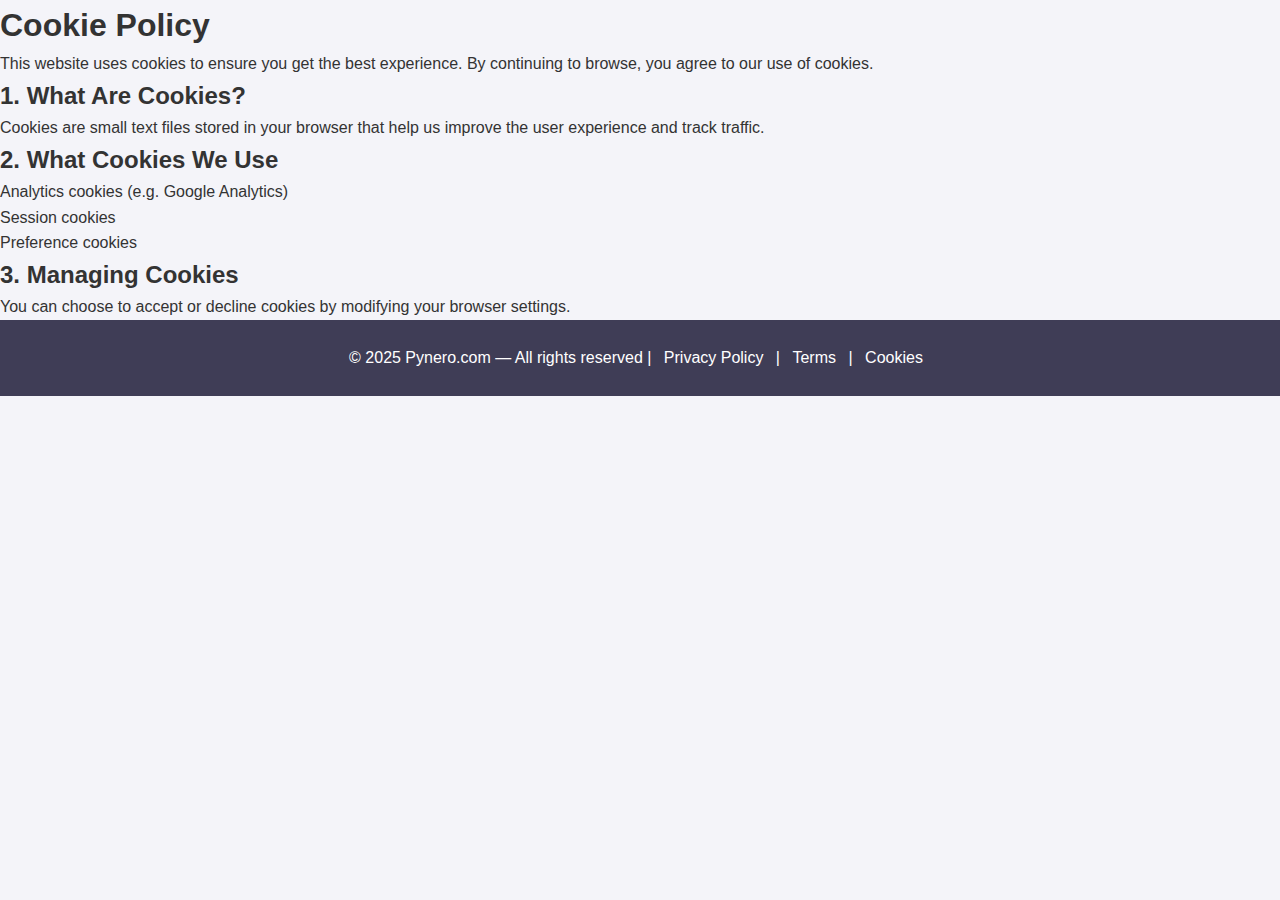
<file: cookie-policy.html>
<!DOCTYPE html>
<html lang="en">
  <head>
    <meta charset="UTF-8" />
    <meta name="viewport" content="width=device-width, initial-scale=1.0" />
    <title>Cookie Policy | Pynero</title>
    <meta
      name="description"
      content="Learn about the cookies we use on pynero.com and how you can manage them."
    />
    <link rel="stylesheet" href="style.css" />
  </head>
  <body>
    <article>
      <h1>Cookie Policy</h1>
      <p>
        This website uses cookies to ensure you get the best experience. By
        continuing to browse, you agree to our use of cookies.
      </p>
      <h2>1. What Are Cookies?</h2>
      <p>
        Cookies are small text files stored in your browser that help us improve
        the user experience and track traffic.
      </p>
      <h2>2. What Cookies We Use</h2>
      <ul>
        <li>Analytics cookies (e.g. Google Analytics)</li>
        <li>Session cookies</li>
        <li>Preference cookies</li>
      </ul>
      <h2>3. Managing Cookies</h2>
      <p>
        You can choose to accept or decline cookies by modifying your browser
        settings.
      </p>
    </article>

    <footer>
      <p>
        &copy; 2025 Pynero.com — All rights reserved |
        <a href="privacy-policy.html">Privacy Policy</a> |
        <a href="terms-and-conditions.html">Terms</a> |
        <a href="cookie-policy.html">Cookies</a>
      </p>
    </footer>
  </body>
</html>
</file>
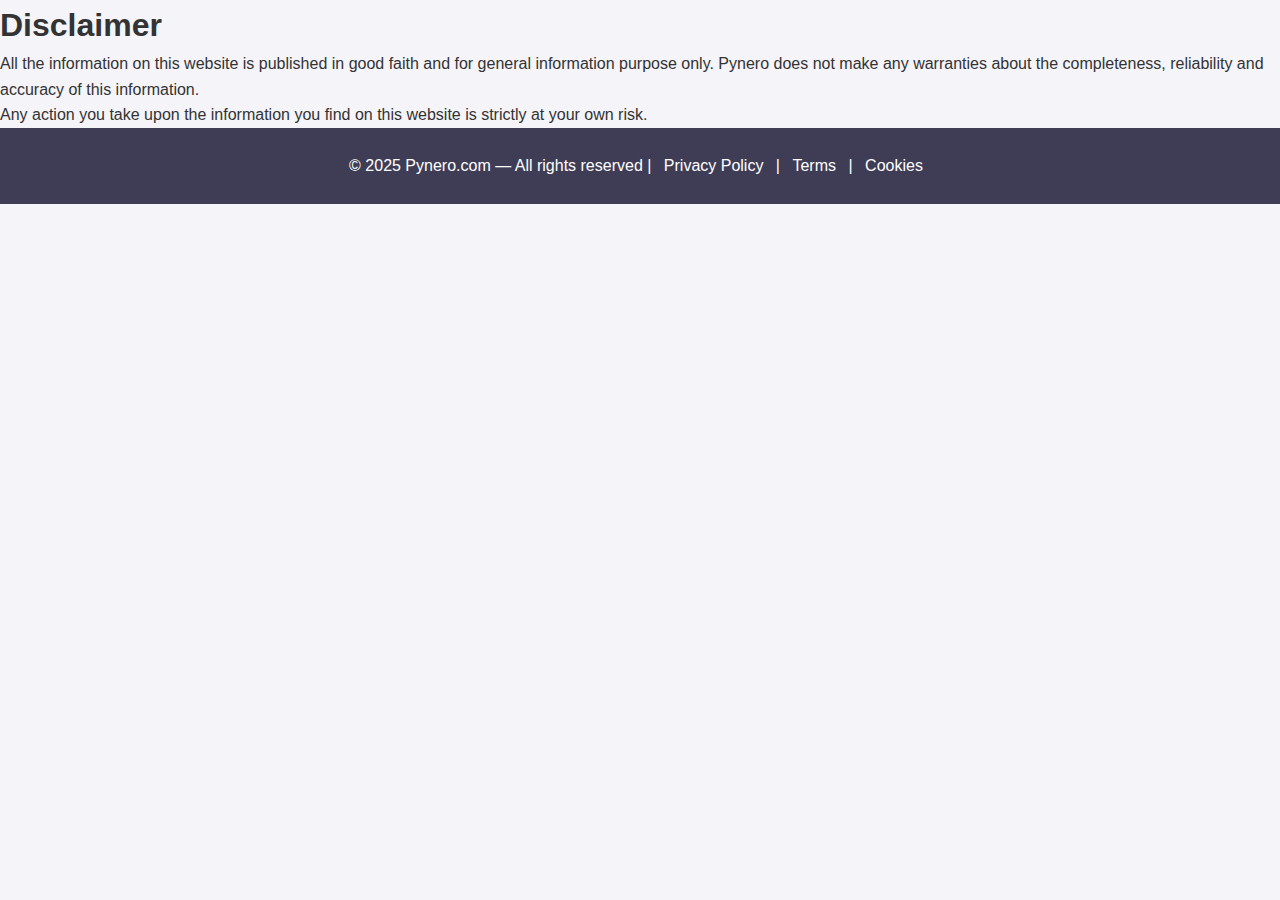
<file: disclaimer.html>
<!DOCTYPE html>
<html lang="en">
  <head>
    <meta charset="UTF-8" />
    <meta name="viewport" content="width=device-width, initial-scale=1.0" />
    <title>Disclaimer | Pynero</title>
    <meta
      name="description"
      content="Disclaimer page for Pynero: limitations of liability and information accuracy."
    />
    <link rel="stylesheet" href="style.css" />
  </head>
  <body>
    <article>
      <h1>Disclaimer</h1>
      <p>
        All the information on this website is published in good faith and for
        general information purpose only. Pynero does not make any warranties
        about the completeness, reliability and accuracy of this information.
      </p>
      <p>
        Any action you take upon the information you find on this website is
        strictly at your own risk.
      </p>
    </article>

    <footer>
      <p>
        &copy; 2025 Pynero.com — All rights reserved |
        <a href="privacy-policy.html">Privacy Policy</a> |
        <a href="terms-and-conditions.html">Terms</a> |
        <a href="cookie-policy.html">Cookies</a>
      </p>
    </footer>
  </body>
</html>
</file>
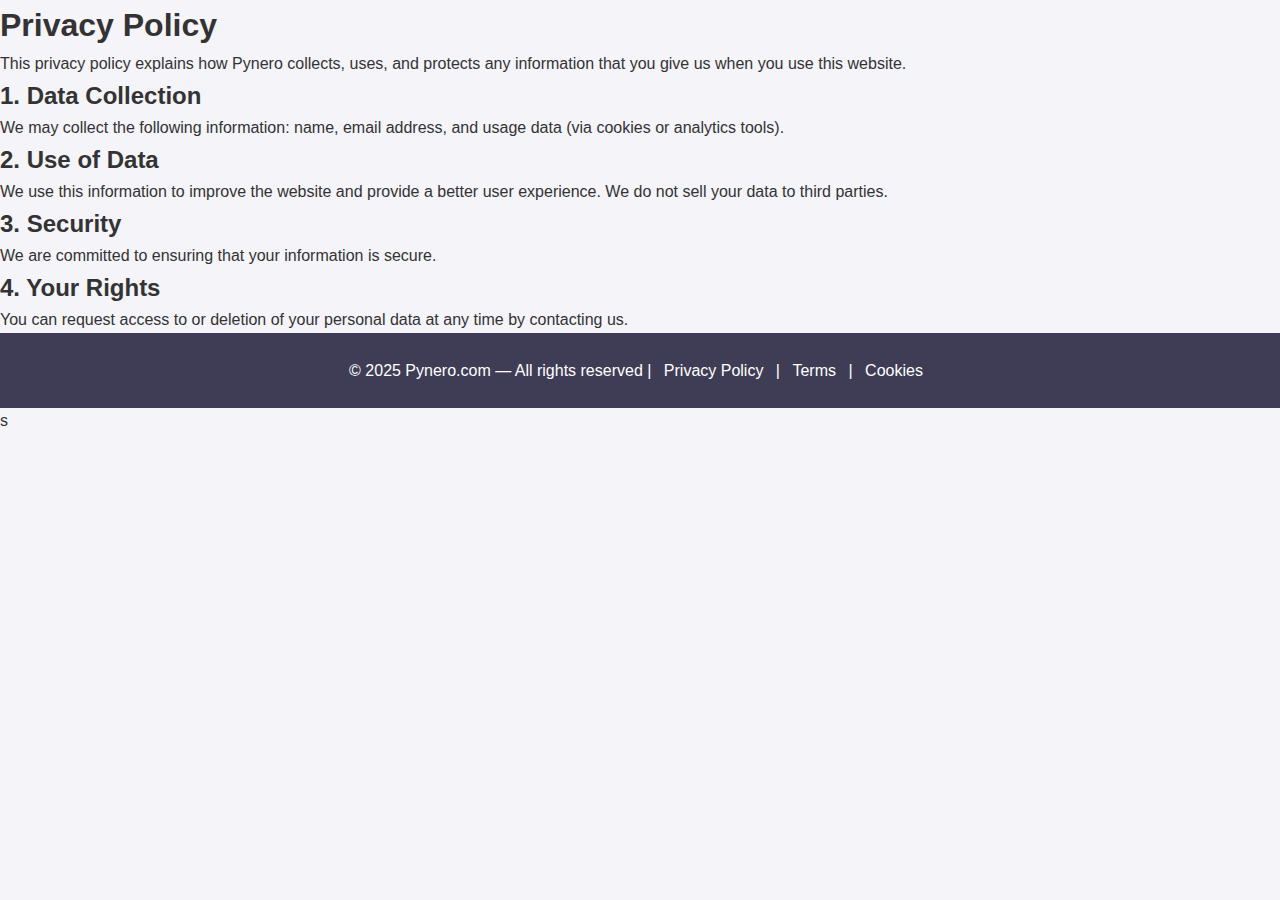
<file: privacy-policy.html>
<!DOCTYPE html>
<html lang="en">
  <head>
    <meta charset="UTF-8" />
    <meta name="viewport" content="width=device-width, initial-scale=1.0" />
    <title>Privacy Policy | Pynero</title>
    <meta
      name="description"
      content="Read our privacy policy to understand how we handle your data at pynero.com."
    />
    <link rel="stylesheet" href="style.css" />
    
    </style>
  </head>
  <body>
    <article>
      <h1>Privacy Policy</h1>
      <p>
        This privacy policy explains how Pynero collects, uses, and protects any
        information that you give us when you use this website.
      </p>
      <h2>1. Data Collection</h2>
      <p>
        We may collect the following information: name, email address, and usage
        data (via cookies or analytics tools).
      </p>
      <h2>2. Use of Data</h2>
      <p>
        We use this information to improve the website and provide a better user
        experience. We do not sell your data to third parties.
      </p>
      <h2>3. Security</h2>
      <p>We are committed to ensuring that your information is secure.</p>
      <h2>4. Your Rights</h2>
      <p>
        You can request access to or deletion of your personal data at any time
        by contacting us.
      </p>
    </article>

    <footer>
      <p>
        &copy; 2025 Pynero.com — All rights reserved |
        <a href="privacy-policy.html">Privacy Policy</a> |
        <a href="terms-and-conditions.html">Terms</a> |
        <a href="cookie-policy.html">Cookies</a>
      </p>
    </footer>
  </body>
</html>
s
</file>
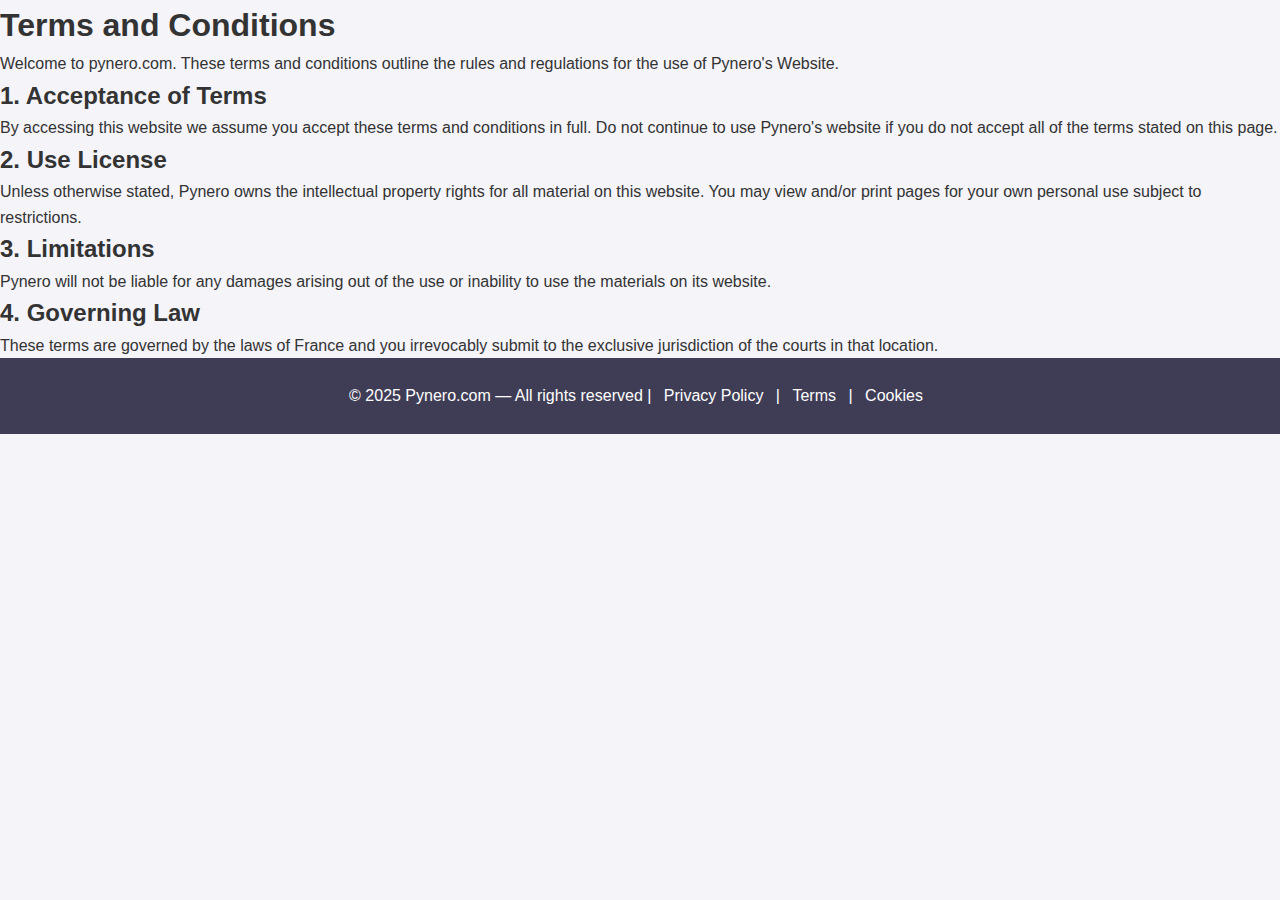
<file: terms-and-conditions.html>
<!DOCTYPE html>
<html lang="en">
  <head>
    <meta charset="UTF-8" />
    <meta name="viewport" content="width=device-width, initial-scale=1.0" />
    <title>Terms and Conditions | Pynero</title>
    <meta
      name="description"
      content="Read the terms and conditions of using pynero.com."
    />
    <link rel="stylesheet" href="style.css" />
  </head>
  <body>
    <article>
      <h1>Terms and Conditions</h1>
      <p>
        Welcome to pynero.com. These terms and conditions outline the rules and
        regulations for the use of Pynero's Website.
      </p>
      <h2>1. Acceptance of Terms</h2>
      <p>
        By accessing this website we assume you accept these terms and
        conditions in full. Do not continue to use Pynero's website if you do
        not accept all of the terms stated on this page.
      </p>
      <h2>2. Use License</h2>
      <p>
        Unless otherwise stated, Pynero owns the intellectual property rights
        for all material on this website. You may view and/or print pages for
        your own personal use subject to restrictions.
      </p>
      <h2>3. Limitations</h2>
      <p>
        Pynero will not be liable for any damages arising out of the use or
        inability to use the materials on its website.
      </p>
      <h2>4. Governing Law</h2>
      <p>
        These terms are governed by the laws of France and you irrevocably
        submit to the exclusive jurisdiction of the courts in that location.
      </p>
    </article>

    <footer>
      <p>
        &copy; 2025 Pynero.com — All rights reserved |
        <a href="privacy-policy.html">Privacy Policy</a> |
        <a href="terms-and-conditions.html">Terms</a> |
        <a href="cookie-policy.html">Cookies</a>
      </p>
    </footer>
  </body>
</html>
</file>
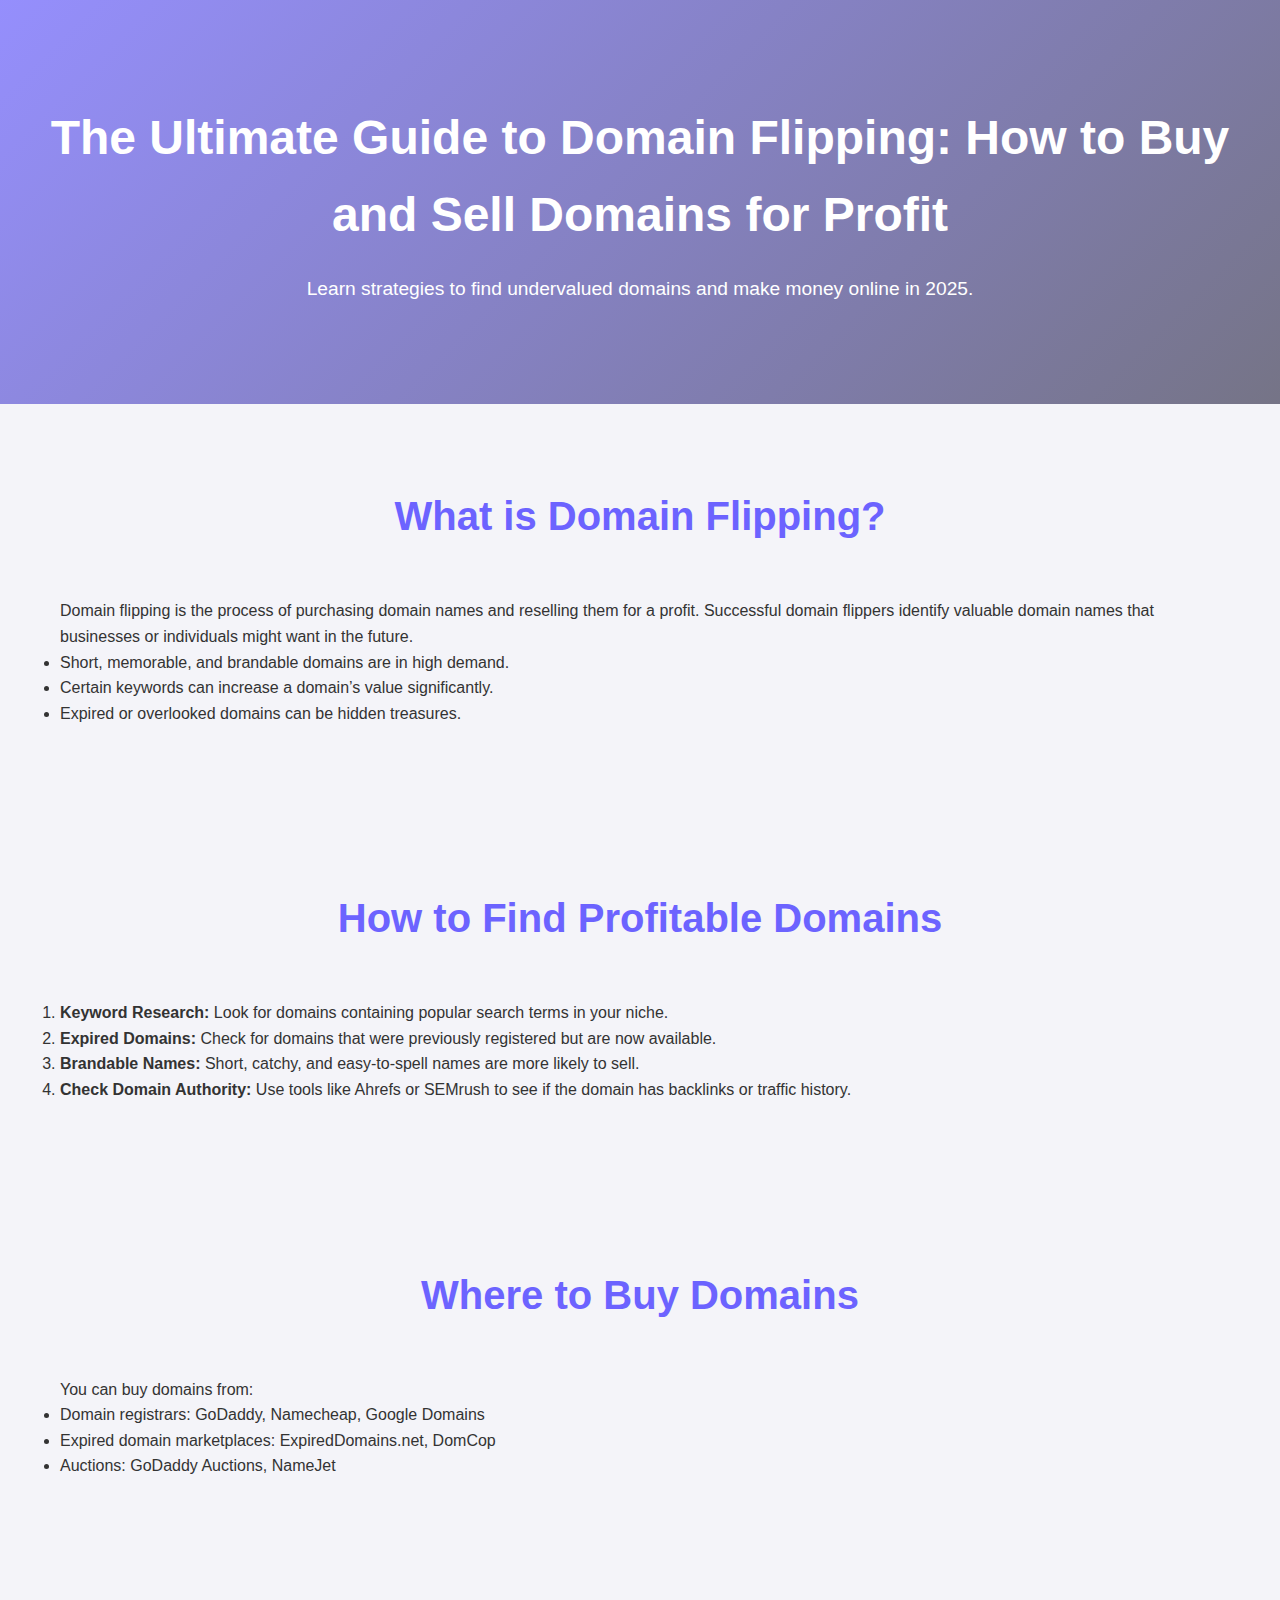
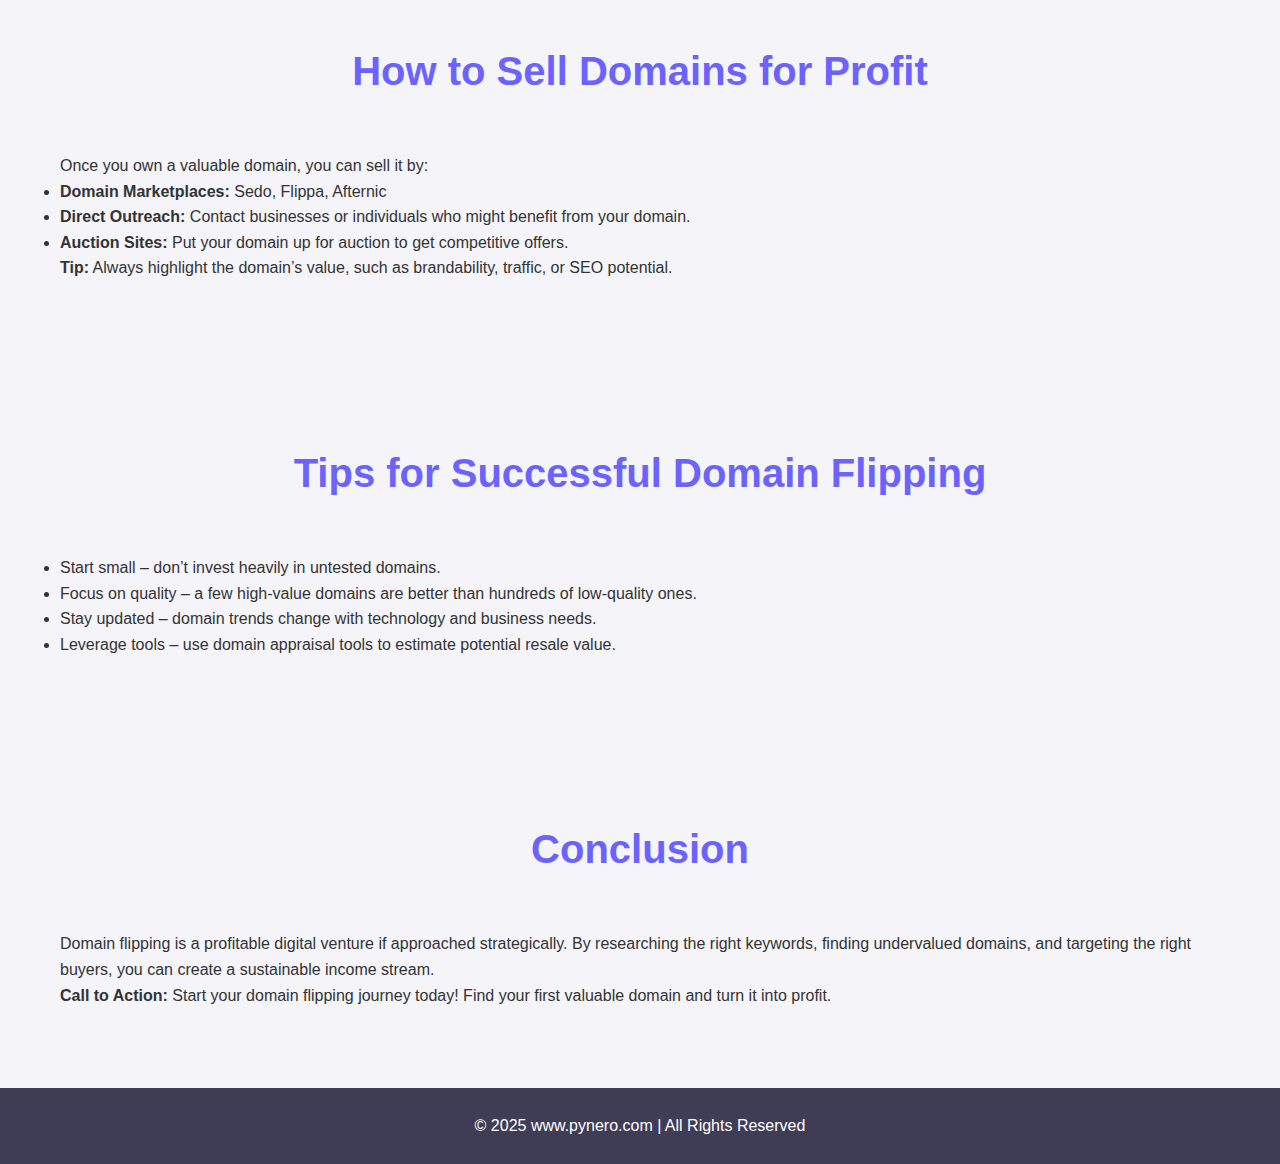
<file: blog/domain-flipping-guide-how-to.html>
<!DOCTYPE html>
<html lang="en">
<head>
    <meta charset="UTF-8">
    <meta name="viewport" content="width=device-width, initial-scale=1.0">
    <title>The Ultimate Guide to Domain Flipping | Pynero</title>
    <meta name="description" content="Learn how to make money with domain flipping on www.pynero.com. Discover strategies to buy undervalued domains and sell them for a profit in 2025.">
    <meta name="keywords" content="domain flipping, buy domains, sell domains, domain investing, domain resale, online business, passive income">
    <meta name="robots" content="index, follow">
    
    <!-- Open Graph / Social Media -->
    <meta property="og:title" content="The Ultimate Guide to Domain Flipping | Pynero">
    <meta property="og:description" content="Learn how to make money with domain flipping on www.pynero.com. Discover strategies to buy undervalued domains and sell them for a profit in 2025.">
    <meta property="og:type" content="article">
    <meta property="og:url" content="https://www.pynero.com/domain-flipping-guide">
    <meta property="og:image" content="https://www.pynero.com/images/domain-flipping.jpg">

    <!-- Twitter Card -->
    <meta name="twitter:card" content="summary_large_image">
    <meta name="twitter:title" content="The Ultimate Guide to Domain Flipping | Pynero">
    <meta name="twitter:description" content="Learn how to make money with domain flipping on www.pynero.com. Discover strategies to buy undervalued domains and sell them for a profit in 2025.">
    <meta name="twitter:image" content="https://www.pynero.com/images/domain-flipping.jpg">

    <link rel="canonical" href="https://www.pynero.com/domain-flipping-guide">
    <link rel="stylesheet" href="/style.css"> <!-- Optional CSS -->
</head>
<body>
    <header>
        <h1>The Ultimate Guide to Domain Flipping: How to Buy and Sell Domains for Profit</h1>
        <p>Learn strategies to find undervalued domains and make money online in 2025.</p>
    </header>

    <main>
        <article itemscope itemtype="https://schema.org/Article">
            <meta itemprop="author" content="Stewart Doll">
            <meta itemprop="datePublished" content="2025-09-22">
            <meta itemprop="dateModified" content="2025-09-22">
            <meta itemprop="publisher" content="www.pynero.com">

            <section>
                <h2>What is Domain Flipping?</h2>
                <p>Domain flipping is the process of purchasing domain names and reselling them for a profit. Successful domain flippers identify valuable domain names that businesses or individuals might want in the future.</p>
                <ul>
                    <li>Short, memorable, and brandable domains are in high demand.</li>
                    <li>Certain keywords can increase a domain’s value significantly.</li>
                    <li>Expired or overlooked domains can be hidden treasures.</li>
                </ul>
            </section>

            <section>
                <h2>How to Find Profitable Domains</h2>
                <ol>
                    <li><strong>Keyword Research:</strong> Look for domains containing popular search terms in your niche.</li>
                    <li><strong>Expired Domains:</strong> Check for domains that were previously registered but are now available.</li>
                    <li><strong>Brandable Names:</strong> Short, catchy, and easy-to-spell names are more likely to sell.</li>
                    <li><strong>Check Domain Authority:</strong> Use tools like Ahrefs or SEMrush to see if the domain has backlinks or traffic history.</li>
                </ol>
            </section>

            <section>
                <h2>Where to Buy Domains</h2>
                <p>You can buy domains from:</p>
                <ul>
                    <li>Domain registrars: GoDaddy, Namecheap, Google Domains</li>
                    <li>Expired domain marketplaces: ExpiredDomains.net, DomCop</li>
                    <li>Auctions: GoDaddy Auctions, NameJet</li>
                </ul>
            </section>

            <section>
                <h2>How to Sell Domains for Profit</h2>
                <p>Once you own a valuable domain, you can sell it by:</p>
                <ul>
                    <li><strong>Domain Marketplaces:</strong> Sedo, Flippa, Afternic</li>
                    <li><strong>Direct Outreach:</strong> Contact businesses or individuals who might benefit from your domain.</li>
                    <li><strong>Auction Sites:</strong> Put your domain up for auction to get competitive offers.</li>
                </ul>
                <p><strong>Tip:</strong> Always highlight the domain’s value, such as brandability, traffic, or SEO potential.</p>
            </section>

            <section>
                <h2>Tips for Successful Domain Flipping</h2>
                <ul>
                    <li>Start small – don’t invest heavily in untested domains.</li>
                    <li>Focus on quality – a few high-value domains are better than hundreds of low-quality ones.</li>
                    <li>Stay updated – domain trends change with technology and business needs.</li>
                    <li>Leverage tools – use domain appraisal tools to estimate potential resale value.</li>
                </ul>
            </section>

            <section>
                <h2>Conclusion</h2>
                <p>Domain flipping is a profitable digital venture if approached strategically. By researching the right keywords, finding undervalued domains, and targeting the right buyers, you can create a sustainable income stream.</p>
                <p><strong>Call to Action:</strong> Start your domain flipping journey today! Find your first valuable domain and turn it into profit.</p>
            </section>
        </article>
    </main>

    <footer>
        <p>&copy; 2025 www.pynero.com | All Rights Reserved</p>
    </footer>
</body>
</html>
</file>
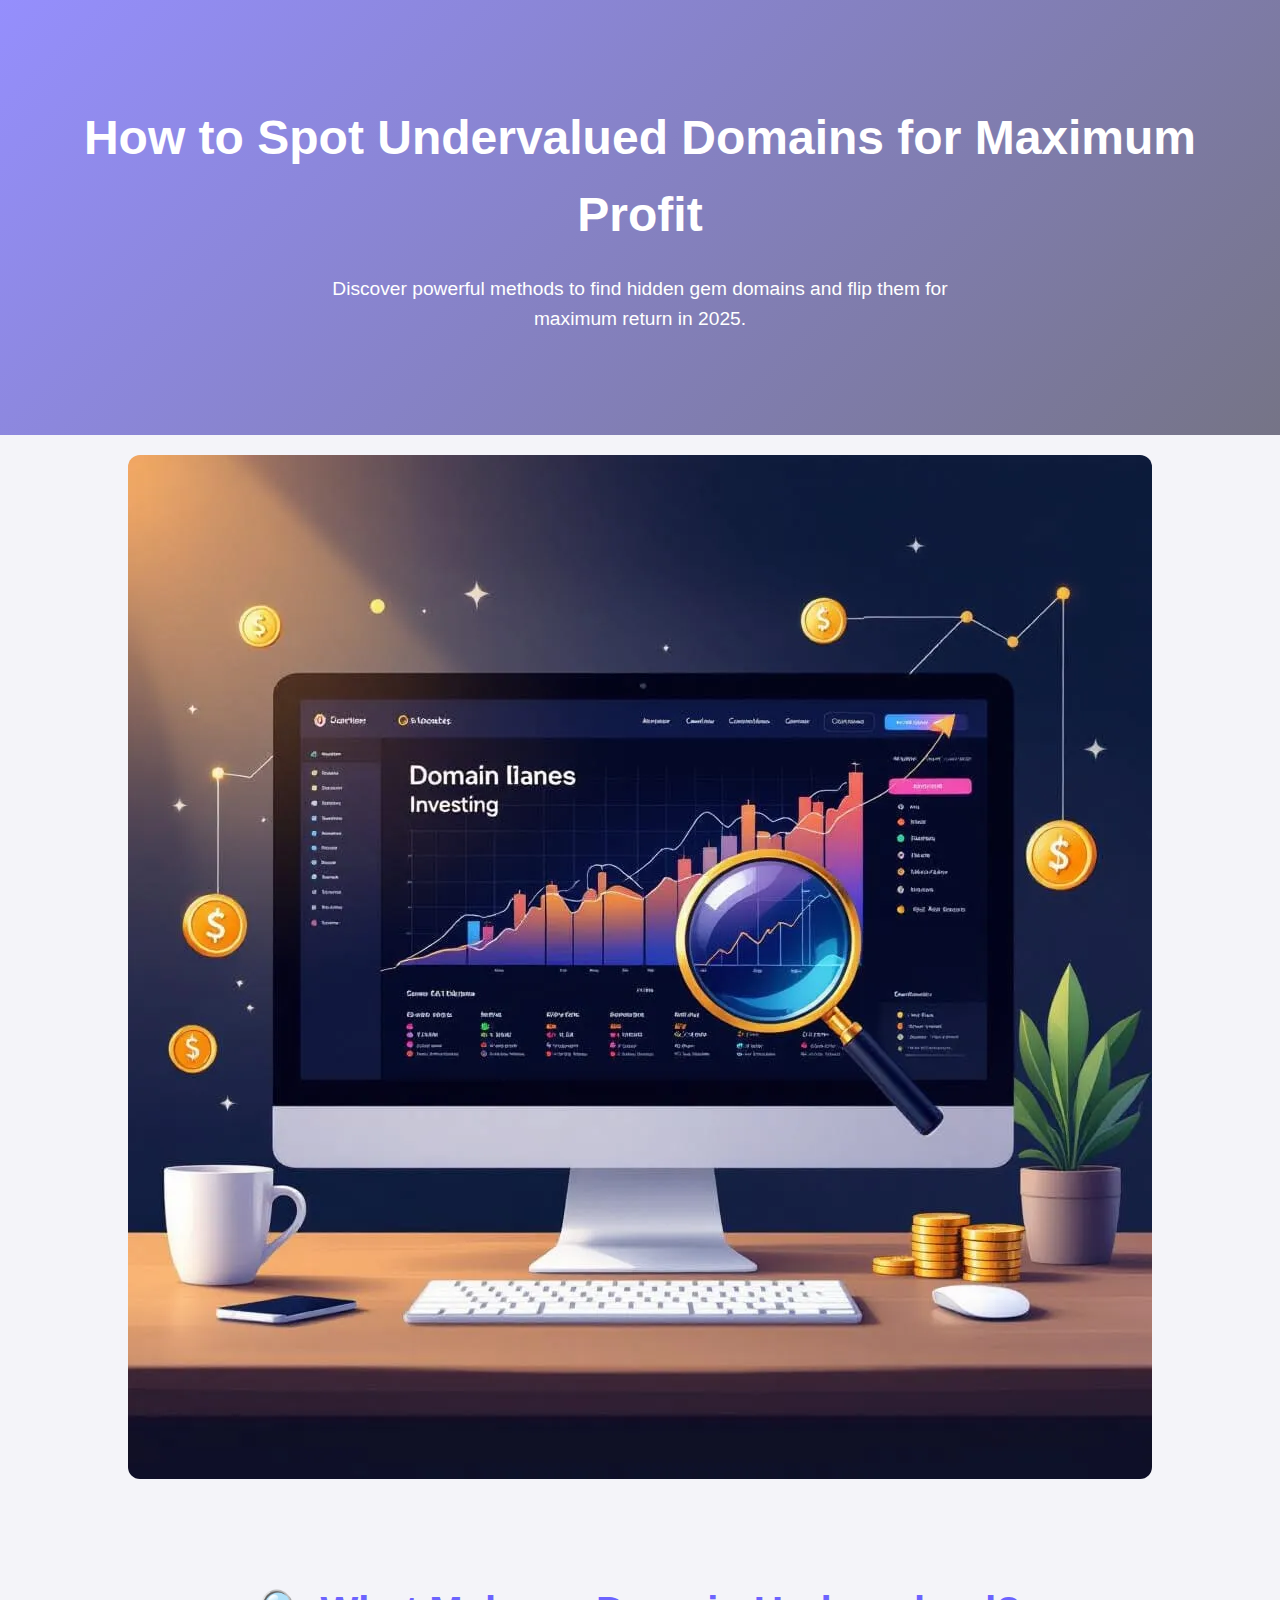
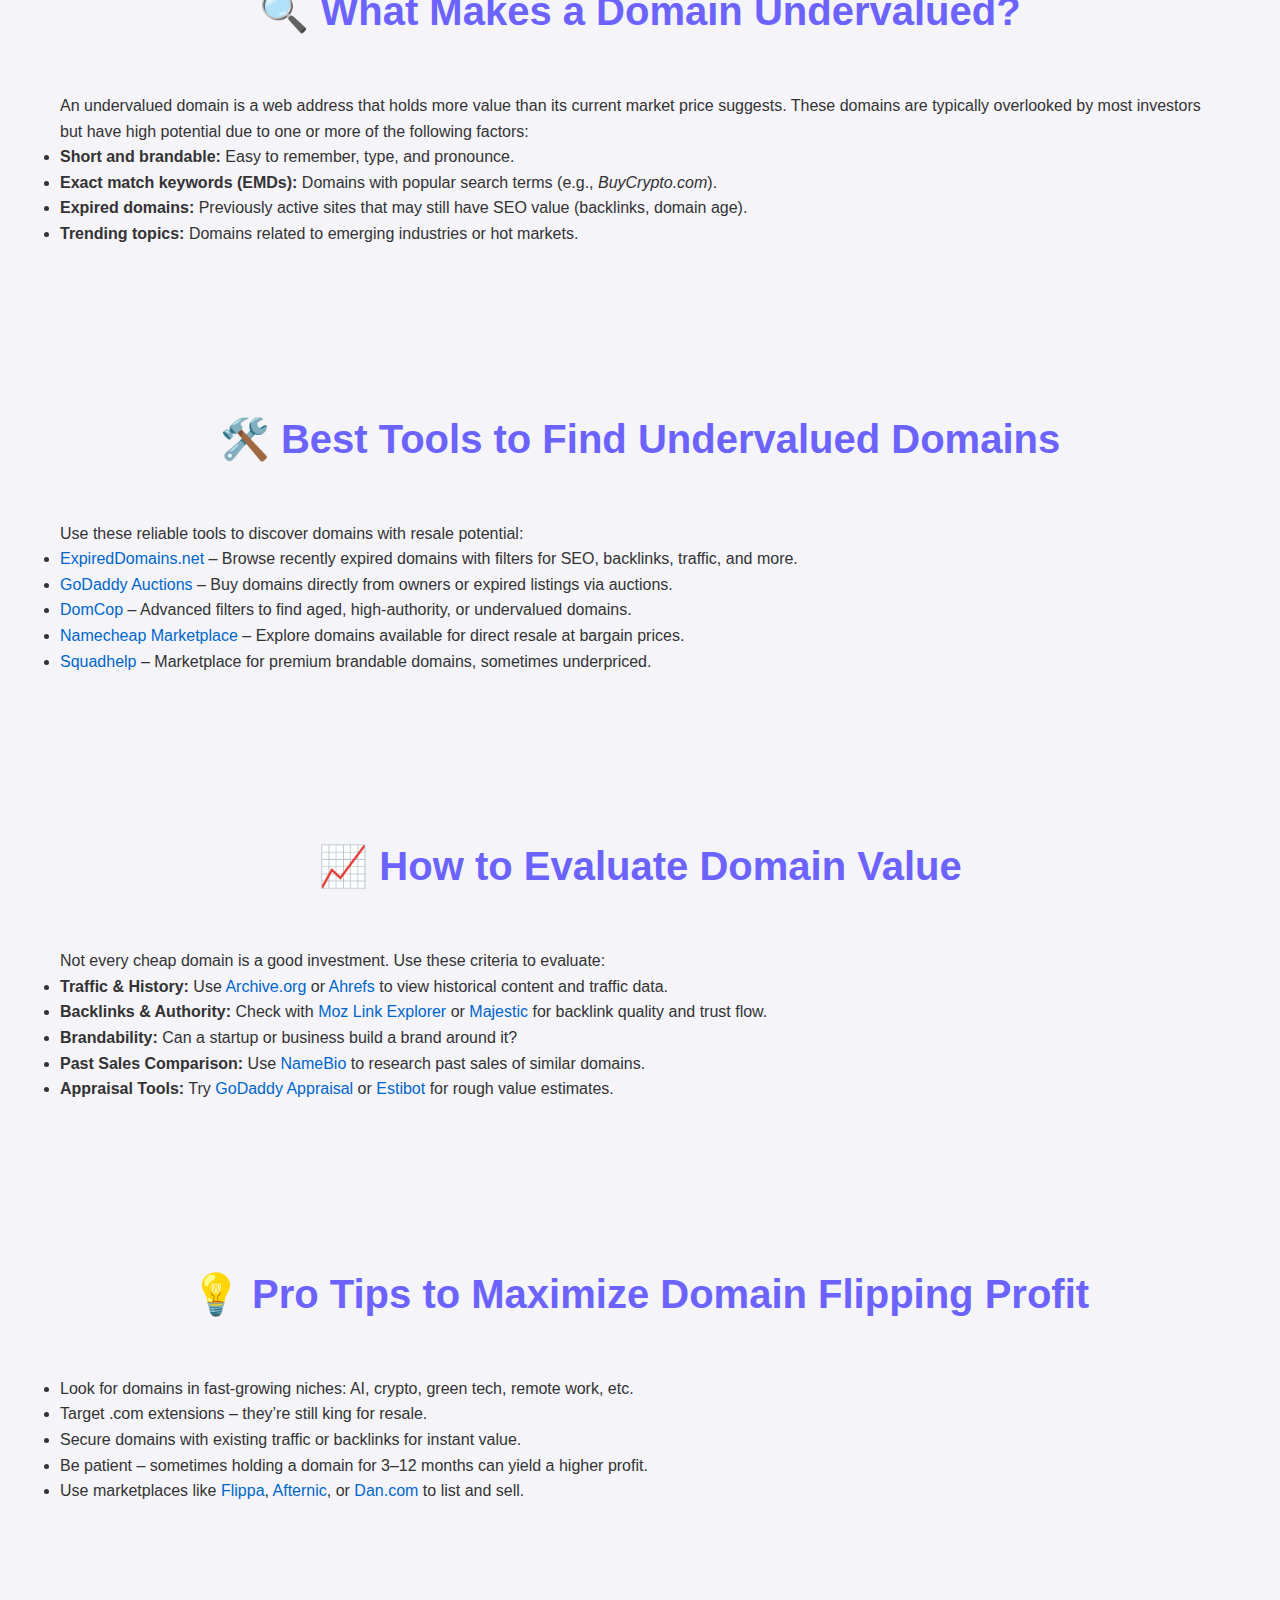
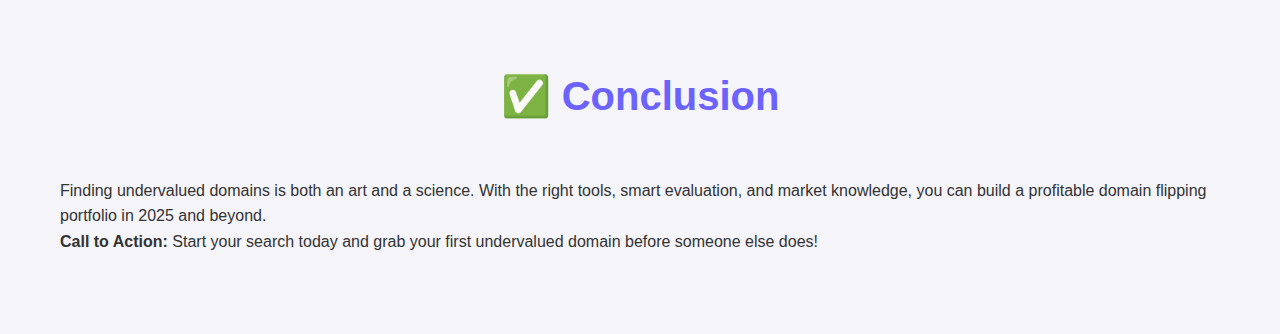
<file: blog/how-to-spot-under-valued-domains-for-maximum-profit.html>
<!DOCTYPE html>
<html lang="en">
<head>
  <meta charset="UTF-8" />
  <meta name="viewport" content="width=device-width, initial-scale=1.0" />
  <title>How to Spot Undervalued Domains for Maximum Profit | Pynero Blog</title>
  <meta name="description" content="Learn how to find undervalued domain names with high resale potential. Discover top tools, SEO evaluation techniques, and market trends to flip domains successfully." />
  <meta name="keywords" content="undervalued domains, domain flipping, domain investment, buy cheap domains, resell domains, domain marketplaces, expired domains, seo domains, domain appraisal" />
  <meta name="robots" content="index, follow" />
  <meta name="author" content="Pynero" />

  <!-- Open Graph / Facebook -->
  <meta property="og:title" content="How to Spot Undervalued Domains for Maximum Profit | Pynero Blog" />
  <meta property="og:description" content="Discover strategies and tools to identify hidden gem domains and maximize your profit through smart flipping techniques." />
  <meta property="og:type" content="article" />
  <meta property="og:url" content="https://pynero.com/blog/how-to-spot-under-valued-domains-for-maximum-profit.html" />
  <meta property="og:image" content="https://pynero.com/assets/Spot-Undervalued-Domains.png" />

  <!-- Twitter -->
  <meta name="twitter:card" content="summary_large_image" />
  <meta name="twitter:title" content="How to Spot Undervalued Domains for Maximum Profit | Pynero Blog" />
  <meta name="twitter:description" content="Learn expert techniques to uncover valuable domains and flip them for maximum ROI." />
  <meta name="twitter:image" content="https://pynero.com/assets/Spot-Undervalued-Domains.png" />

  <link rel="canonical" href="https://pynero.com/blog/how-to-spot-under-valued-domains-for-maximum-profit.html" />
  <link rel="stylesheet" href="../style.css" />
</head>
<body>
  <article>
    <header>
      <h1>How to Spot Undervalued Domains for Maximum Profit</h1>
      <p>Discover powerful methods to find hidden gem domains and flip them for maximum return in 2025.</p>
    </header>

    <img src="../assets/Spot-Undervalued-Domains.png" alt="Undervalued Domains Strategy" style="max-width:100%; height:auto; border-radius:12px; margin:20px auto; display:block;" />

    <section>
      <h2>🔍 What Makes a Domain Undervalued?</h2>
      <p>An undervalued domain is a web address that holds more value than its current market price suggests. These domains are typically overlooked by most investors but have high potential due to one or more of the following factors:</p>
      <ul>
        <li><strong>Short and brandable:</strong> Easy to remember, type, and pronounce.</li>
        <li><strong>Exact match keywords (EMDs):</strong> Domains with popular search terms (e.g., <em>BuyCrypto.com</em>).</li>
        <li><strong>Expired domains:</strong> Previously active sites that may still have SEO value (backlinks, domain age).</li>
        <li><strong>Trending topics:</strong> Domains related to emerging industries or hot markets.</li>
      </ul>
    </section>

    <section>
      <h2>🛠️ Best Tools to Find Undervalued Domains</h2>
      <p>Use these reliable tools to discover domains with resale potential:</p>
      <ul>
        <li><a href="https://www.expireddomains.net/" target="_blank">ExpiredDomains.net</a> – Browse recently expired domains with filters for SEO, backlinks, traffic, and more.</li>
        <li><a href="https://auctions.godaddy.com/" target="_blank">GoDaddy Auctions</a> – Buy domains directly from owners or expired listings via auctions.</li>
        <li><a href="https://www.domcop.com/" target="_blank">DomCop</a> – Advanced filters to find aged, high-authority, or undervalued domains.</li>
        <li><a href="https://www.namecheap.com/market/" target="_blank">Namecheap Marketplace</a> – Explore domains available for direct resale at bargain prices.</li>
        <li><a href="https://www.squadhelp.com" target="_blank">Squadhelp</a> – Marketplace for premium brandable domains, sometimes underpriced.</li>
      </ul>
    </section>

    <section>
      <h2>📈 How to Evaluate Domain Value</h2>
      <p>Not every cheap domain is a good investment. Use these criteria to evaluate:</p>
      <ul>
        <li><strong>Traffic & History:</strong> Use <a href="https://archive.org/web/" target="_blank">Archive.org</a> or <a href="https://ahrefs.com/site-explorer" target="_blank">Ahrefs</a> to view historical content and traffic data.</li>
        <li><strong>Backlinks & Authority:</strong> Check with <a href="https://moz.com/link-explorer" target="_blank">Moz Link Explorer</a> or <a href="https://majestic.com/" target="_blank">Majestic</a> for backlink quality and trust flow.</li>
        <li><strong>Brandability:</strong> Can a startup or business build a brand around it?</li>
        <li><strong>Past Sales Comparison:</strong> Use <a href="https://namebio.com/" target="_blank">NameBio</a> to research past sales of similar domains.</li>
        <li><strong>Appraisal Tools:</strong> Try <a href="https://www.godaddy.com/domain-value-appraisal" target="_blank">GoDaddy Appraisal</a> or <a href="https://www.estibot.com/" target="_blank">Estibot</a> for rough value estimates.</li>
      </ul>
    </section>

    <section>
      <h2>💡 Pro Tips to Maximize Domain Flipping Profit</h2>
      <ul>
        <li>Look for domains in fast-growing niches: AI, crypto, green tech, remote work, etc.</li>
        <li>Target .com extensions – they’re still king for resale.</li>
        <li>Secure domains with existing traffic or backlinks for instant value.</li>
        <li>Be patient – sometimes holding a domain for 3–12 months can yield a higher profit.</li>
        <li>Use marketplaces like <a href="https://flippa.com/domains" target="_blank">Flippa</a>, <a href="https://www.afternic.com/" target="_blank">Afternic</a>, or <a href="https://dan.com" target="_blank">Dan.com</a> to list and sell.</li>
      </ul>
    </section>

    <section>
      <h2>✅ Conclusion</h2>
      <p>Finding undervalued domains is both an art and a science. With the right tools, smart evaluation, and market knowledge, you can build a profitable domain flipping portfolio in 2025 and beyond.</p>
      <p><strong>Call to Action:</strong> Start your search today and grab your first undervalued domain before someone else does!</p>
    </section>
  </article>
</body>
</html>
</file>
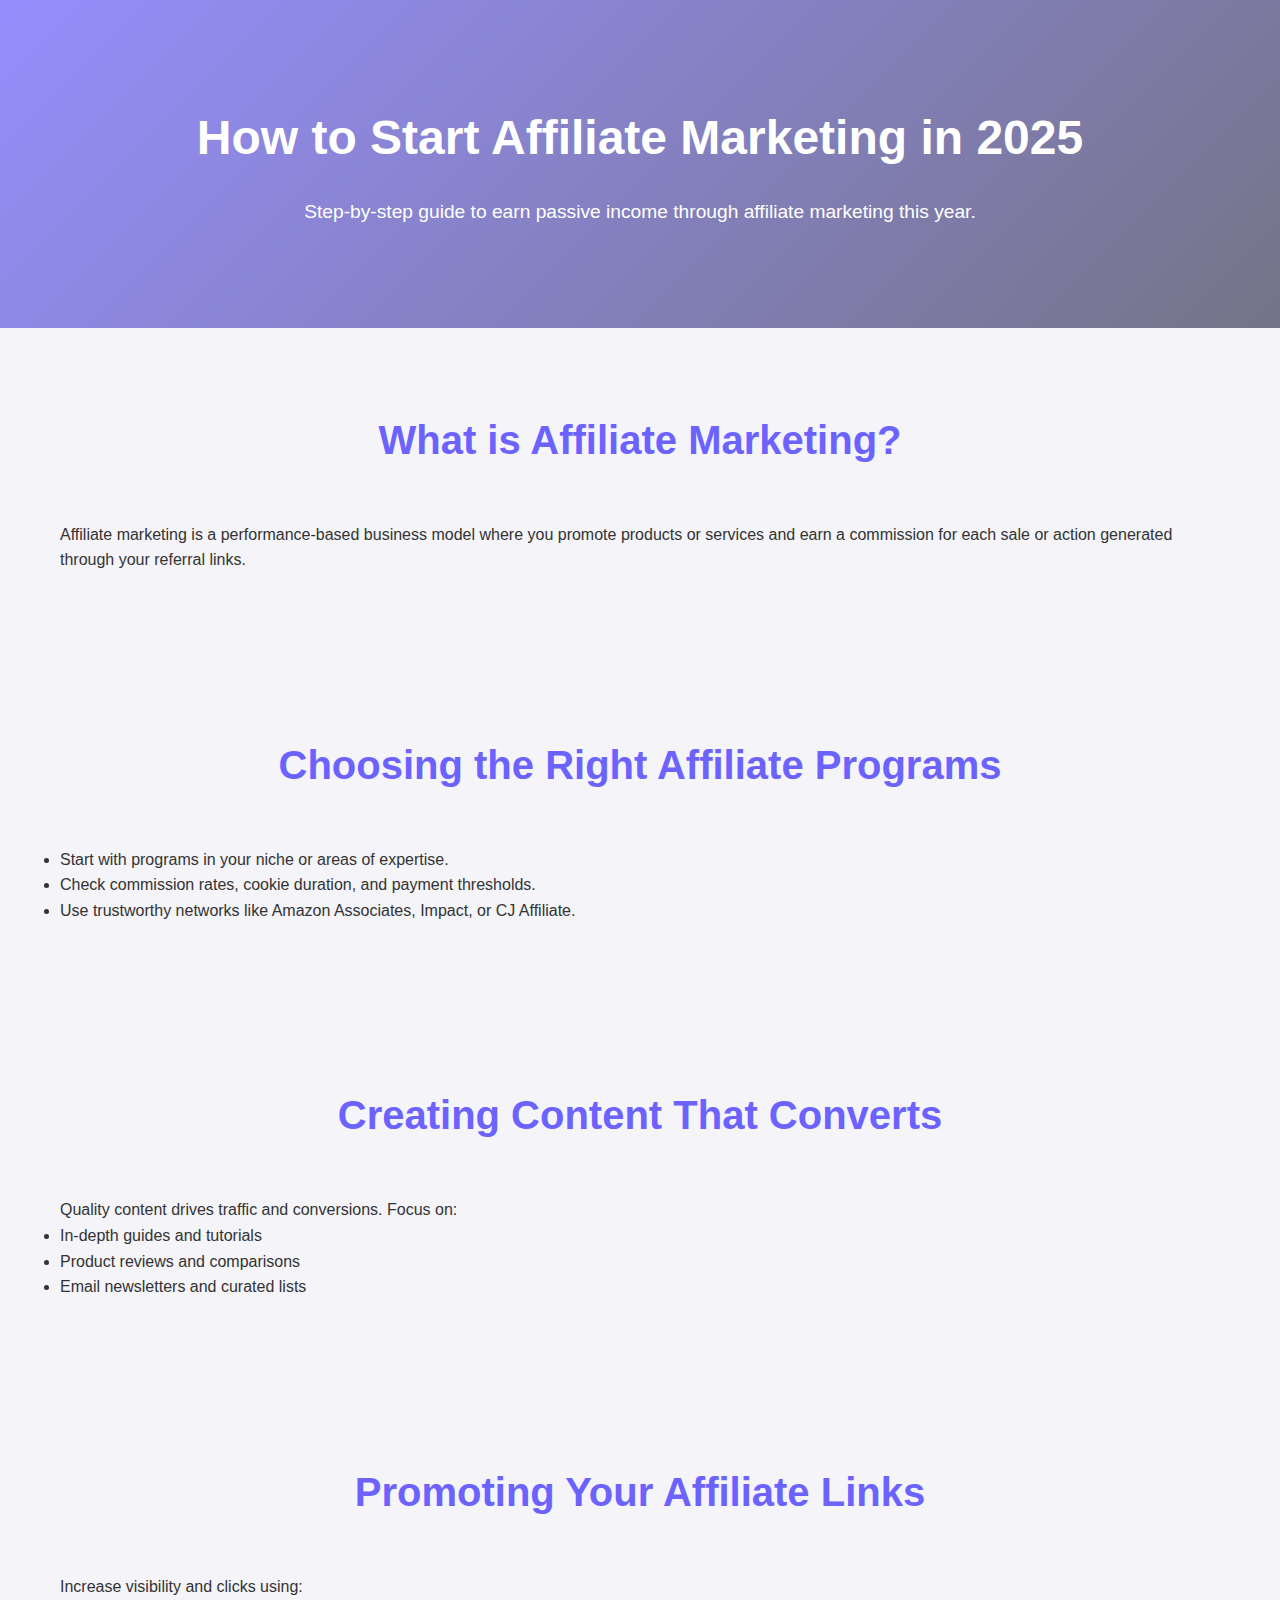
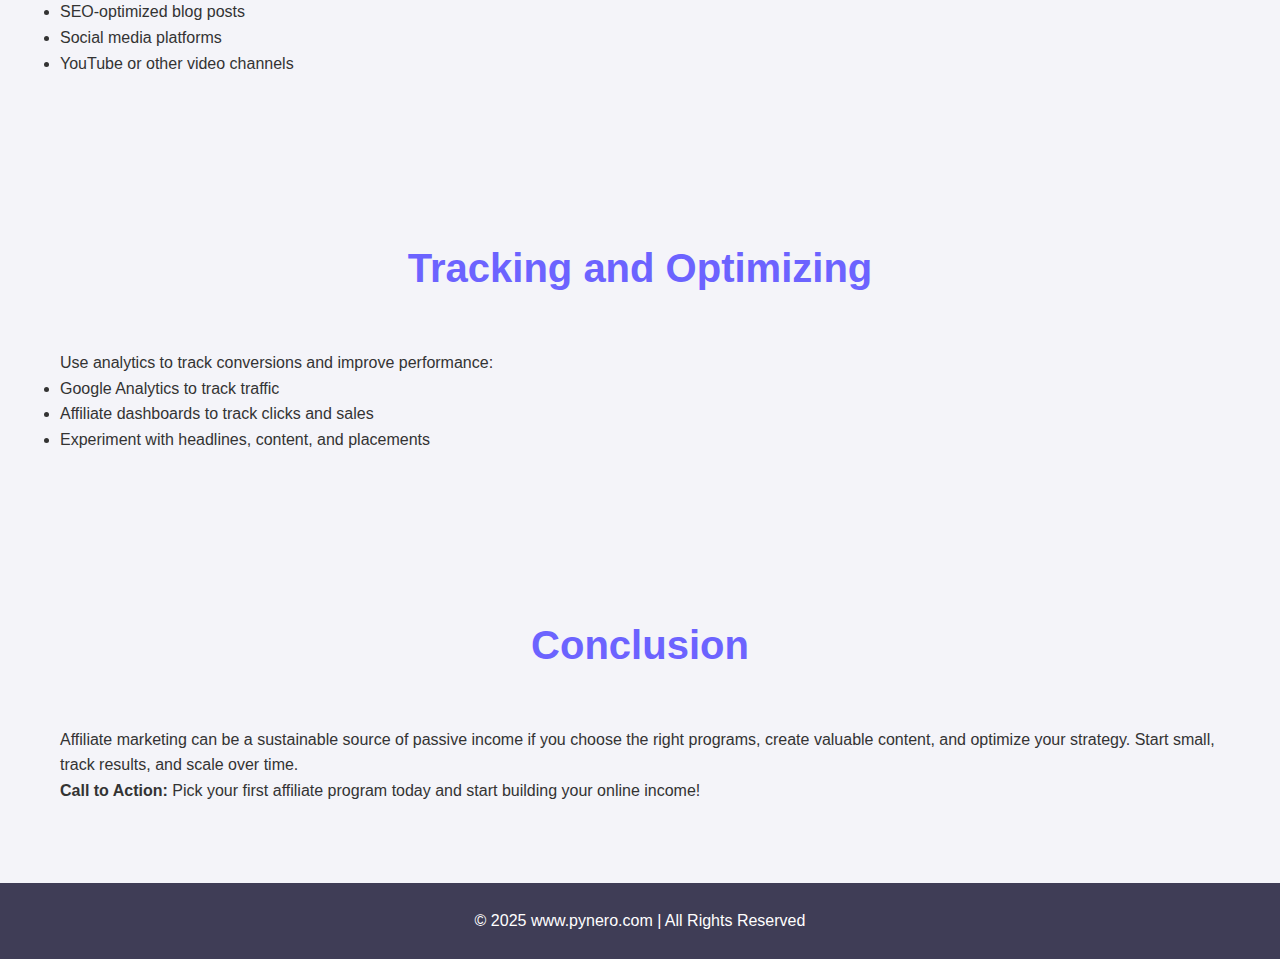
<file: blog/How-to-Start-Affiliate-Marketing-in-2025.html>
<!DOCTYPE html>
<html lang="en">
  <head>
    <meta charset="UTF-8" />
    <meta name="viewport" content="width=device-width, initial-scale=1.0" />
    <title>How to Start Affiliate Marketing in 2025 | Pynero</title>
    <meta
      name="description"
      content="Learn how to start affiliate marketing in 2025. Step-by-step guide on choosing programs, creating content, and earning passive income."
    />
    <meta
      name="keywords"
      content="affiliate marketing, passive income, online business, Pynero, affiliate programs, 2025 guide"
    />
    <meta name="robots" content="index, follow" />
    <link rel="stylesheet" href="/style.css" />

    <!-- Open Graph / Social Media -->
    <meta
      property="og:title"
      content="How to Start Affiliate Marketing in 2025 | Pynero"
    />
    <meta
      property="og:description"
      content="Learn how to start affiliate marketing in 2025. Step-by-step guide on choosing programs, creating content, and earning passive income."
    />
    <meta property="og:type" content="article" />
    <meta
      property="og:url"
      content="https://www.pynero.com/blog/how-to-start-affiliate-marketing-2025.html"
    />
    <meta
      property="og:image"
      content="https://via.placeholder.com/1200x630.png?text=Affiliate+Marketing"
    />

    <!-- Twitter Card -->
    <meta name="twitter:card" content="summary_large_image" />
    <meta
      name="twitter:title"
      content="How to Start Affiliate Marketing in 2025 | Pynero"
    />
    <meta
      name="twitter:description"
      content="Learn how to start affiliate marketing in 2025. Step-by-step guide on choosing programs, creating content, and earning passive income."
    />
    <meta
      name="twitter:image"
      content="https://via.placeholder.com/1200x630.png?text=Affiliate+Marketing"
    />

    <link
      rel="canonical"
      href="https://www.pynero.com/blog/how-to-start-affiliate-marketing-2025.html"
    />
  </head>
  <body>
    <header>
      <h1>How to Start Affiliate Marketing in 2025</h1>
      <p>
        Step-by-step guide to earn passive income through affiliate marketing
        this year.
      </p>
    </header>

    <main>
      <article itemscope itemtype="https://schema.org/Article">
        <meta itemprop="author" content="Stewart Doll" />
        <meta itemprop="datePublished" content="2025-09-22" />
        <meta itemprop="dateModified" content="2025-09-22" />
        <meta itemprop="publisher" content="www.pynero.com" />

        <section>
          <h2>What is Affiliate Marketing?</h2>
          <p>
            Affiliate marketing is a performance-based business model where you
            promote products or services and earn a commission for each sale or
            action generated through your referral links.
          </p>
        </section>

        <section>
          <h2>Choosing the Right Affiliate Programs</h2>
          <ul>
            <li>Start with programs in your niche or areas of expertise.</li>
            <li>
              Check commission rates, cookie duration, and payment thresholds.
            </li>
            <li>
              Use trustworthy networks like Amazon Associates, Impact, or CJ
              Affiliate.
            </li>
          </ul>
        </section>

        <section>
          <h2>Creating Content That Converts</h2>
          <p>Quality content drives traffic and conversions. Focus on:</p>
          <ul>
            <li>In-depth guides and tutorials</li>
            <li>Product reviews and comparisons</li>
            <li>Email newsletters and curated lists</li>
          </ul>
        </section>

        <section>
          <h2>Promoting Your Affiliate Links</h2>
          <p>Increase visibility and clicks using:</p>
          <ul>
            <li>SEO-optimized blog posts</li>
            <li>Social media platforms</li>
            <li>YouTube or other video channels</li>
          </ul>
        </section>

        <section>
          <h2>Tracking and Optimizing</h2>
          <p>Use analytics to track conversions and improve performance:</p>
          <ul>
            <li>Google Analytics to track traffic</li>
            <li>Affiliate dashboards to track clicks and sales</li>
            <li>Experiment with headlines, content, and placements</li>
          </ul>
        </section>

        <section>
          <h2>Conclusion</h2>
          <p>
            Affiliate marketing can be a sustainable source of passive income if
            you choose the right programs, create valuable content, and optimize
            your strategy. Start small, track results, and scale over time.
          </p>
          <p>
            <strong>Call to Action:</strong> Pick your first affiliate program
            today and start building your online income!
          </p>
        </section>
      </article>
    </main>

    <footer>
      <p>&copy; 2025 www.pynero.com | All Rights Reserved</p>
    </footer>
  </body>
</html>
</file>
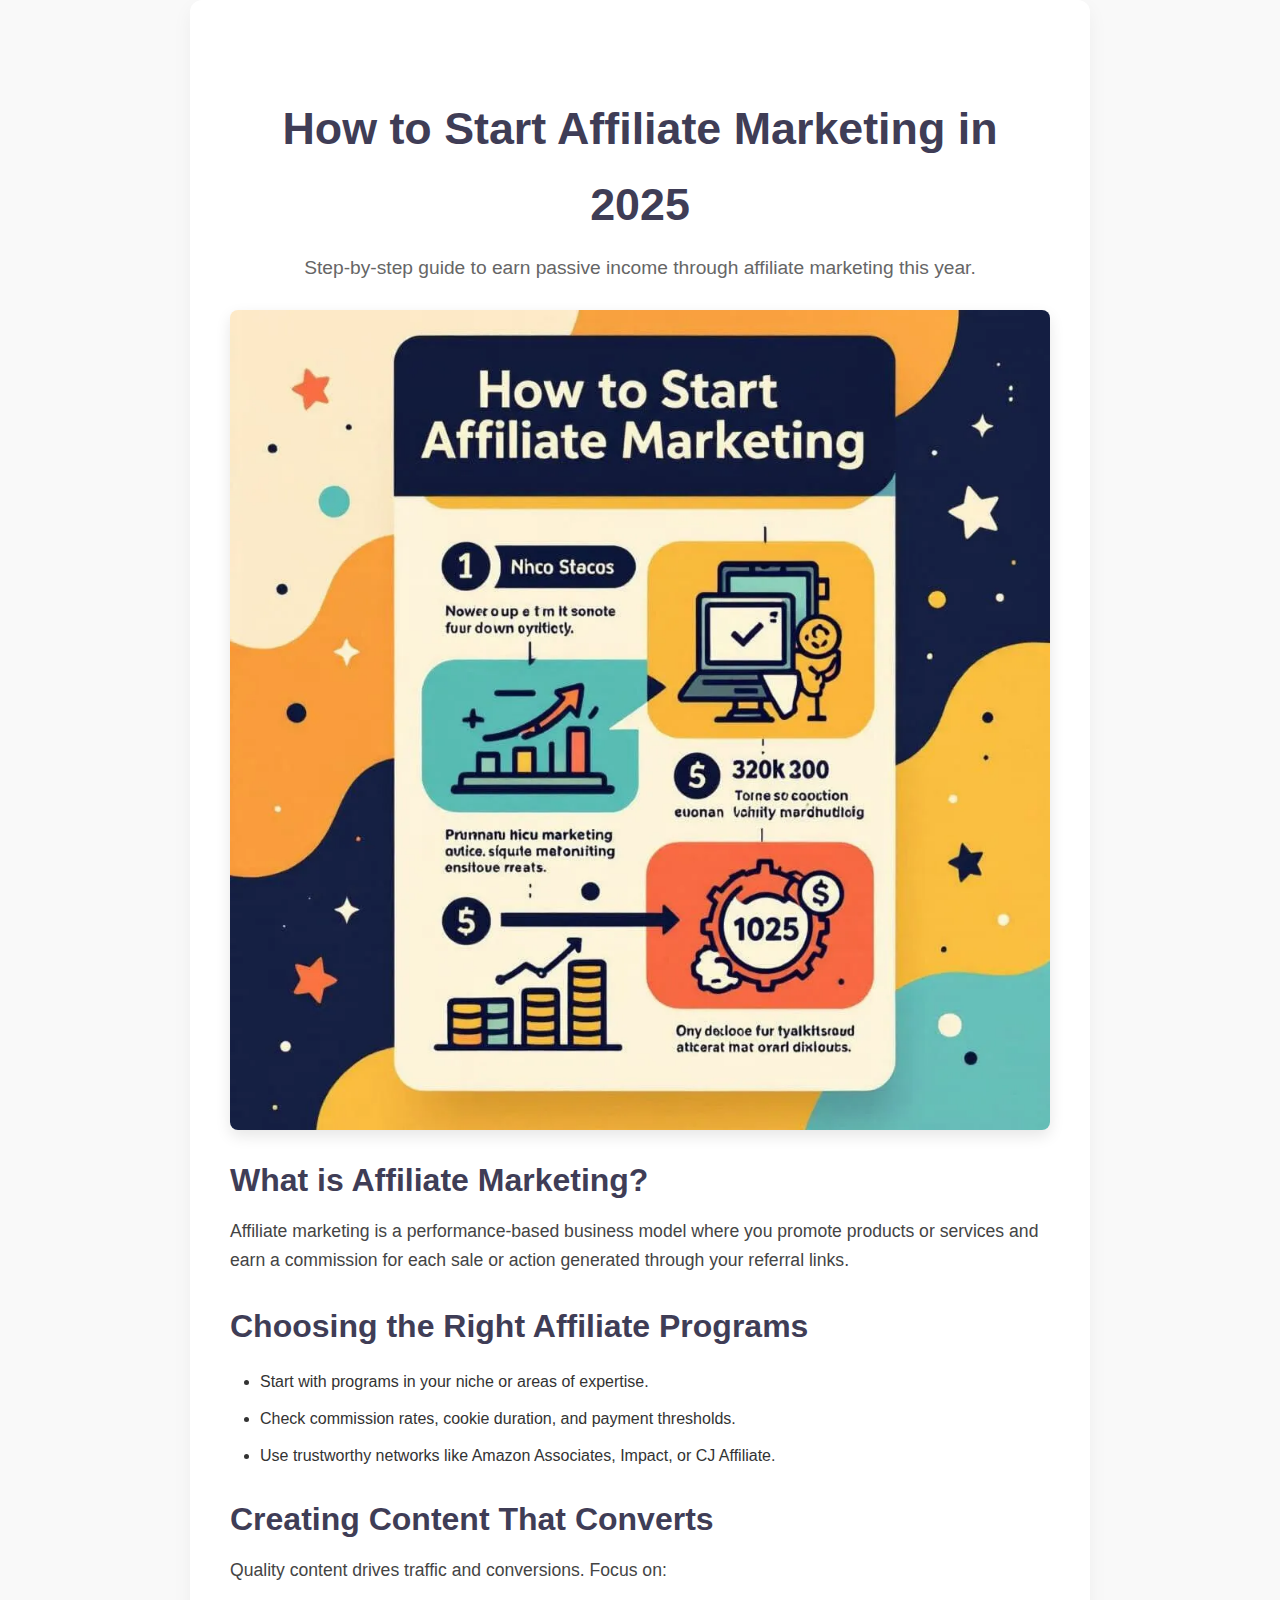
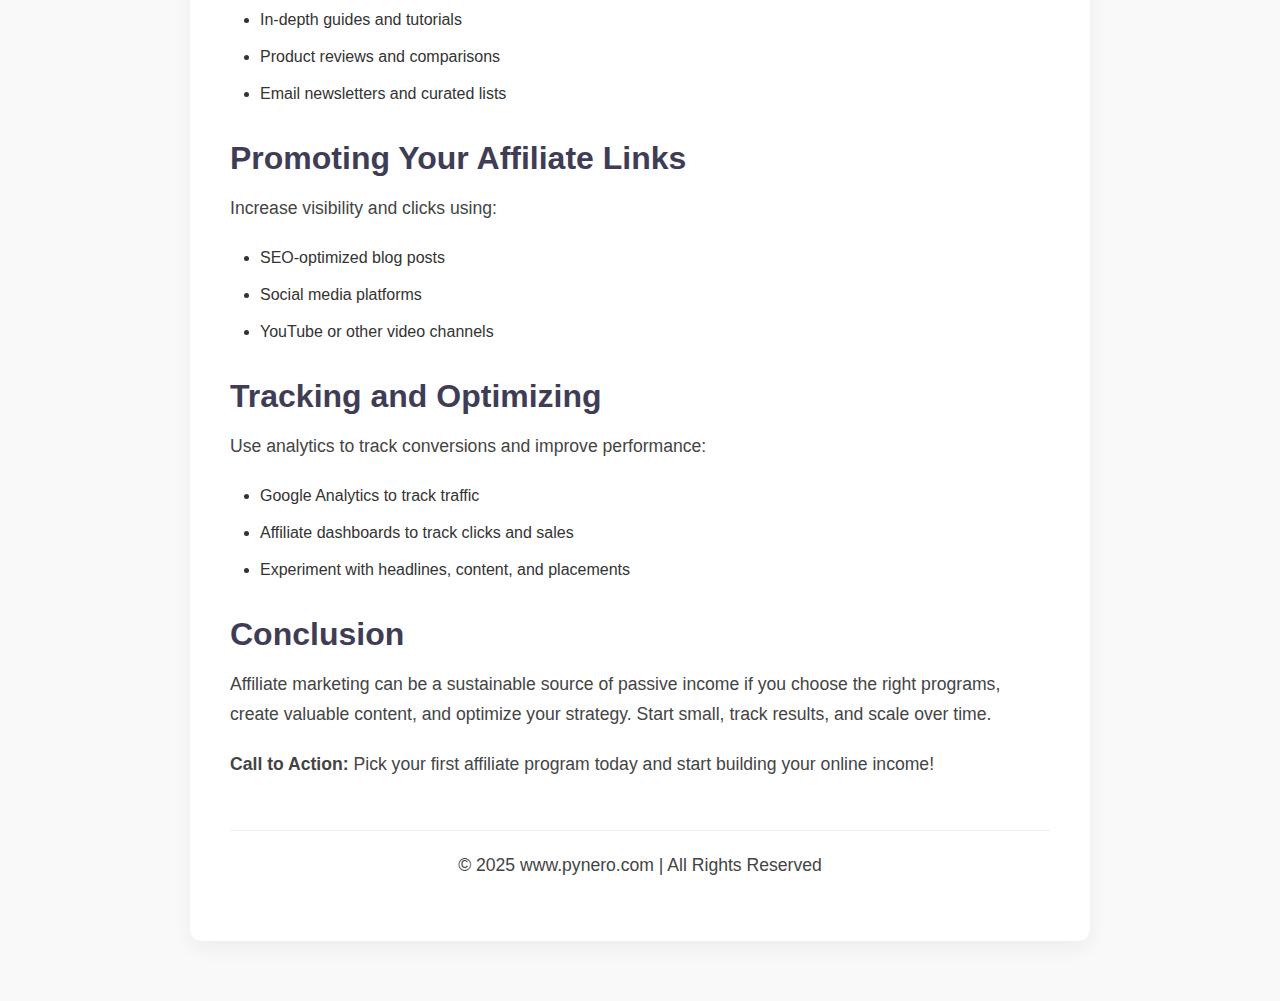
<file: blog/how-to-start-affiliate-marketing-in-2025.html>
<!DOCTYPE html>
<html lang="en">
  <head>
    <meta charset="UTF-8" />
    <meta name="viewport" content="width=device-width, initial-scale=1.0" />
    <title>How to Start Affiliate Marketing in 2025 | Pynero Blog</title>
    <meta
      name="description"
      content="Learn how to start affiliate marketing in 2025. Step-by-step guide on choosing programs, creating content, and earning passive income."
    />
    <meta
      name="keywords"
      content="affiliate marketing, passive income, online business, Pynero, affiliate programs, 2025 guide"
    />
    <meta name="robots" content="index, follow" />
    <link rel="stylesheet" href="style.css" />

    <!-- Open Graph / Social Media -->
    <meta
      property="og:title"
      content="How to Start Affiliate Marketing in 2025 | Pynero Blog"
    />
    <meta
      property="og:description"
      content="Learn how to start affiliate marketing in 2025. Step-by-step guide on choosing programs, creating content, and earning passive income."
    />
    <meta property="og:type" content="article" />
    <meta
      property="og:url"
      content="https://www.pynero.com/blog/how-to-start-affiliate-marketing-2025.html"
    />
    <meta
      property="og:image"
      content="assets/How to Start Affiliate Marketing in 2025.png"
    />

    <!-- Twitter Card -->
    <meta name="twitter:card" content="summary_large_image" />
    <meta
      name="twitter:title"
      content="How to Start Affiliate Marketing in 2025 | Pynero Blog"
    />
    <meta
      name="twitter:description"
      content="Learn how to start affiliate marketing in 2025. Step-by-step guide on choosing programs, creating content, and earning passive income."
    />
    <meta
      name="twitter:image"
      content="assets/How to Start Affiliate Marketing in 2025.png"
    />

    <link
      rel="canonical"
      href="/blog/how-to-start-affiliate-marketing-2025.html"
    />
    <!-- Google Tag Manager -->
    <script>
      (function (w, d, s, l, i) {
        w[l] = w[l] || [];
        w[l].push({ "gtm.start": new Date().getTime(), event: "gtm.js" });
        var f = d.getElementsByTagName(s)[0],
          j = d.createElement(s),
          dl = l != "dataLayer" ? "&l=" + l : "";
        j.async = true;
        j.src = "https://www.googletagmanager.com/gtm.js?id=" + i + dl;
        f.parentNode.insertBefore(j, f);
      })(window, document, "script", "dataLayer", "GTM-MH7JJQ5H");
    </script>
    <!-- End Google Tag Manager -->
  </head>
  <body>
    <!-- Google Tag Manager (noscript) -->
    <noscript
      ><iframe
        src="https://www.googletagmanager.com/ns.html?id=GTM-MH7JJQ5H"
        height="0"
        width="0"
        style="display: none; visibility: hidden"
      ></iframe
    ></noscript>
    <!-- End Google Tag Manager (noscript) -->
    <article itemscope itemtype="https://schema.org/Article">
      <header>
        <h1>How to Start Affiliate Marketing in 2025</h1>
        <p>
          Step-by-step guide to earn passive income through affiliate marketing
          this year.
        </p>
        <img
          src="/assets/How to Start Affiliate Marketing in 2025.png"
          alt="How to Start Affiliate Marketing in 2025"
        />
      </header>

      <section>
        <h2>What is Affiliate Marketing?</h2>
        <p>
          Affiliate marketing is a performance-based business model where you
          promote products or services and earn a commission for each sale or
          action generated through your referral links.
        </p>
      </section>

      <section>
        <h2>Choosing the Right Affiliate Programs</h2>
        <ul>
          <li>Start with programs in your niche or areas of expertise.</li>
          <li>
            Check commission rates, cookie duration, and payment thresholds.
          </li>
          <li>
            Use trustworthy networks like Amazon Associates, Impact, or CJ
            Affiliate.
          </li>
        </ul>
      </section>

      <section>
        <h2>Creating Content That Converts</h2>
        <p>Quality content drives traffic and conversions. Focus on:</p>
        <ul>
          <li>In-depth guides and tutorials</li>
          <li>Product reviews and comparisons</li>
          <li>Email newsletters and curated lists</li>
        </ul>
      </section>

      <section>
        <h2>Promoting Your Affiliate Links</h2>
        <p>Increase visibility and clicks using:</p>
        <ul>
          <li>SEO-optimized blog posts</li>
          <li>Social media platforms</li>
          <li>YouTube or other video channels</li>
        </ul>
      </section>

      <section>
        <h2>Tracking and Optimizing</h2>
        <p>Use analytics to track conversions and improve performance:</p>
        <ul>
          <li>Google Analytics to track traffic</li>
          <li>Affiliate dashboards to track clicks and sales</li>
          <li>Experiment with headlines, content, and placements</li>
        </ul>
      </section>

      <section>
        <h2>Conclusion</h2>
        <p>
          Affiliate marketing can be a sustainable source of passive income if
          you choose the right programs, create valuable content, and optimize
          your strategy. Start small, track results, and scale over time.
        </p>
        <p>
          <strong>Call to Action:</strong> Pick your first affiliate program
          today and start building your online income!
        </p>
      </section>

      <footer>
        <p>&copy; 2025 www.pynero.com | All Rights Reserved</p>
      </footer>
    </article>
  </body>
</html>
</file>
<file: style.css>
/* ===============================
   Reset & Base Styles
   =============================== */
* {
  margin: 0;
  padding: 0;
  box-sizing: border-box;
  font-family: "Segoe UI", Tahoma, Geneva, Verdana, sans-serif;
  scroll-behavior: smooth;
}

body {
  line-height: 1.6;
  color: #333;
  background-color: #f4f4f9;
}

/* Links */
a {
  color: #0066cc;
  text-decoration: none;
}

a:hover,
a:focus {
  text-decoration: underline;
}

/* ===============================
   Header
   =============================== */
header {
  position: relative;
  background: linear-gradient(
      135deg,
      rgba(108, 99, 255, 0.7),
      rgba(63, 61, 86, 0.7)
    ),
    url("https://www.pynero.com/assets/header.png") no-repeat center center;
  background-size: cover;
  color: #fff;
  padding: 100px 20px;
  text-align: center;
}

header h1 {
  font-size: 3rem;
  margin-bottom: 20px;
}

header p {
  font-size: 1.2rem;
  max-width: 700px;
  margin: 0 auto;
}

/* ===============================
   Navigation
   =============================== */
nav {
  background: #fff;
  box-shadow: 0 2px 5px rgba(0, 0, 0, 0.1);
  position: sticky;
  top: 0;
  z-index: 10;
}

nav ul {
  display: flex;
  justify-content: center;
  list-style: none;
  padding: 15px 0;
  flex-wrap: wrap;
}

nav ul li {
  margin: 0 20px;
}

nav ul li a {
  font-weight: bold;
  color: #333;
  transition: color 0.3s;
}

nav ul li a:hover {
  color: #6c63ff;
}

/* ===============================
   Sections
   =============================== */
section {
  padding: 80px 20px;
  max-width: 1200px;
  margin: auto;
}

section h2 {
  text-align: center;
  margin-bottom: 50px;
  font-size: 2.5rem;
  color: #6c63ff;
}

/* ===============================
   Features / Services / Blog Posts
   =============================== */
.features {
  display: grid;
  grid-template-columns: repeat(auto-fit, minmax(250px, 1fr));
  gap: 30px;
}

.feature {
  background: #fff;
  padding: 30px;
  border-radius: 15px;
  box-shadow: 0 6px 20px rgba(0, 0, 0, 0.1);
  text-align: center;
  transition: transform 0.4s, box-shadow 0.4s;
}

.feature:hover {
  transform: translateY(-10px);
  box-shadow: 0 10px 30px rgba(0, 0, 0, 0.15);
}

.feature h3 {
  margin-bottom: 15px;
  color: #3f3d56;
  font-size: 1.5rem;
}

.feature p {
  font-size: 1rem;
  color: #555;
  line-height: 1.5;
}

.read-more {
  display: inline-block;
  margin-top: 10px;
  font-weight: bold;
  color: #6c63ff;
  transition: color 0.3s;
}

.read-more:hover {
  color: #3f3d56;
}

/* ===============================
   About Section
   =============================== */
.about {
  background: #e8e8ff;
  padding: 60px 20px;
  border-radius: 12px;
  margin-bottom: 60px;
  text-align: center;
}

.about p {
  font-size: 1.1rem;
  margin-bottom: 20px;
  color: #333;
}

/* ===============================
   Testimonials
   =============================== */
.testimonials {
  display: grid;
  grid-template-columns: repeat(auto-fit, minmax(250px, 1fr));
  gap: 30px;
}

.testimonial {
  background: #fff;
  padding: 25px;
  border-radius: 12px;
  box-shadow: 0 6px 20px rgba(0, 0, 0, 0.1);
  font-style: italic;
  text-align: center;
}

/* ===============================
   Contact Form
   =============================== */
.contact-form {
  background: #fff;
  padding: 50px;
  border-radius: 12px;
  max-width: 600px;
  margin: auto;
  box-shadow: 0 6px 20px rgba(0, 0, 0, 0.1);
}

.contact-form input,
.contact-form textarea {
  width: 100%;
  padding: 12px;
  margin-bottom: 20px;
  border: 1px solid #ccc;
  border-radius: 8px;
  font-size: 1rem;
}

.contact-form button {
  background: #6c63ff;
  color: #fff;
  border: none;
  padding: 15px 30px;
  font-size: 1rem;
  border-radius: 8px;
  cursor: pointer;
  transition: background 0.3s;
}

.contact-form button:hover {
  background: #5751d4;
}

/* ===============================
   Footer
   =============================== */
footer {
  text-align: center;
  padding: 25px;
  background: #3f3d56;
  color: #fff;
}

footer a {
  color: #ffffff;
  margin: 0 0.5em;
  transition: color 0.3s;
}

footer a:hover,
footer a:focus {
  color: #00ccff;
  text-decoration: underline;
}

/* ===============================
   Cookie Banner
   =============================== */
.cookie-banner {
  display: none;
  position: fixed;
  bottom: 0;
  left: 0;
  width: 100%;
  background: #f8f8f8;
  color: #333;
  padding: 1em;
  box-shadow: 0 -2px 10px rgba(0, 0, 0, 0.1);
  z-index: 1000;
  font-size: 14px;
}

.cookie-banner p {
  margin: 0;
  padding: 0.5em 0;
}

.cookie-banner a {
  color: #0073e6;
  text-decoration: underline;
}

.cookie-buttons {
  margin-top: 0.5em;
}

.cookie-buttons button {
  background: #0073e6;
  color: white;
  border: none;
  padding: 0.5em 1em;
  margin-right: 0.5em;
  border-radius: 4px;
  cursor: pointer;
  font-size: 14px;
}

.cookie-buttons button:last-child {
  background: #ccc;
  color: #000;
}

/* ===============================
   Responsive
   =============================== */
@media (max-width: 768px) {
  header h1 {
    font-size: 2.2rem;
  }
  header p {
    font-size: 1rem;
  }
  nav ul {
    flex-direction: column;
  }
  nav ul li {
    margin: 10px 0;
  }
  section h2 {
    font-size: 2rem;
  }
  .contact-form {
    padding: 30px 20px;
  }
}
</file>
<file: blog/style.css>
/* ------------------------------
   General Reset & Body
------------------------------ */
* {
  margin: 0;
  padding: 0;
  box-sizing: border-box;
}

body {
  font-family: "Segoe UI", "Roboto", sans-serif;
  line-height: 1.7;
  color: #333;
  background-color: #f9f9f9;
  padding: 0 20px;
}

/* ------------------------------
   Header / Article Title
------------------------------ */
article header {
  text-align: center;
  margin: 50px 0 30px;
}

article header h1 {
  font-size: 2.8rem;
  color: #3f3d56;
  margin-bottom: 10px;
}

article header p {
  font-size: 1.2rem;
  color: #666;
}

/* ------------------------------
   Article Content
------------------------------ */
article {
  max-width: 900px;
  margin: 0 auto 60px;
  background-color: #fff;
  padding: 40px;
  border-radius: 12px;
  box-shadow: 0 8px 20px rgba(0, 0, 0, 0.05);
}

/* Paragraphs */
article p {
  margin-bottom: 20px;
  font-size: 1.1rem;
  color: #444;
}

/* Headings */
article h2,
article h3,
article h4 {
  color: #3f3d56;
  margin: 30px 0 15px;
  line-height: 1.3;
}

article h2 {
  font-size: 2rem;
}

article h3 {
  font-size: 1.6rem;
}

article h4 {
  font-size: 1.3rem;
}

/* ------------------------------
   Links
------------------------------ */
article a {
  color: #6c63ff;
  text-decoration: none;
  transition: color 0.3s;
}

article a:hover {
  color: #3f3d56;
  text-decoration: underline;
}

/* ------------------------------
   Images
------------------------------ */
article img {
  max-width: 100%;
  display: block;
  margin: 25px auto;
  border-radius: 8px;
  box-shadow: 0 6px 15px rgba(0, 0, 0, 0.1);
}

/* ------------------------------
   Blockquotes
------------------------------ */
article blockquote {
  border-left: 4px solid #6c63ff;
  background-color: #f4f4f9;
  padding: 15px 20px;
  margin: 25px 0;
  font-style: italic;
  color: #555;
}

/* ------------------------------
   Lists
------------------------------ */
article ul,
article ol {
  margin: 20px 0 20px 30px;
}

article li {
  margin-bottom: 10px;
}

/* ------------------------------
   Code Blocks
------------------------------ */
article pre {
  background-color: #272822;
  color: #f8f8f2;
  padding: 20px;
  border-radius: 8px;
  overflow-x: auto;
  margin: 25px 0;
}

article code {
  background-color: #f4f4f4;
  padding: 2px 6px;
  border-radius: 4px;
  font-family: "Courier New", Courier, monospace;
  font-size: 0.95rem;
}

/* ------------------------------
   Horizontal Rules
------------------------------ */
article hr {
  border: 0;
  height: 1px;
  background-color: #ddd;
  margin: 40px 0;
}

/* ------------------------------
   Footer / Author / Tags
------------------------------ */
article footer {
  margin-top: 50px;
  border-top: 1px solid #eee;
  padding-top: 20px;
  text-align: center;
  font-size: 0.95rem;
  color: #888;
}

article footer a {
  color: #6c63ff;
}

/* ------------------------------
   Responsive
------------------------------ */
@media (max-width: 768px) {
  article {
    padding: 25px;
  }

  article header h1 {
    font-size: 2rem;
  }

  article h2 {
    font-size: 1.5rem;
  }

  article h3 {
    font-size: 1.3rem;
  }
}
</file>
